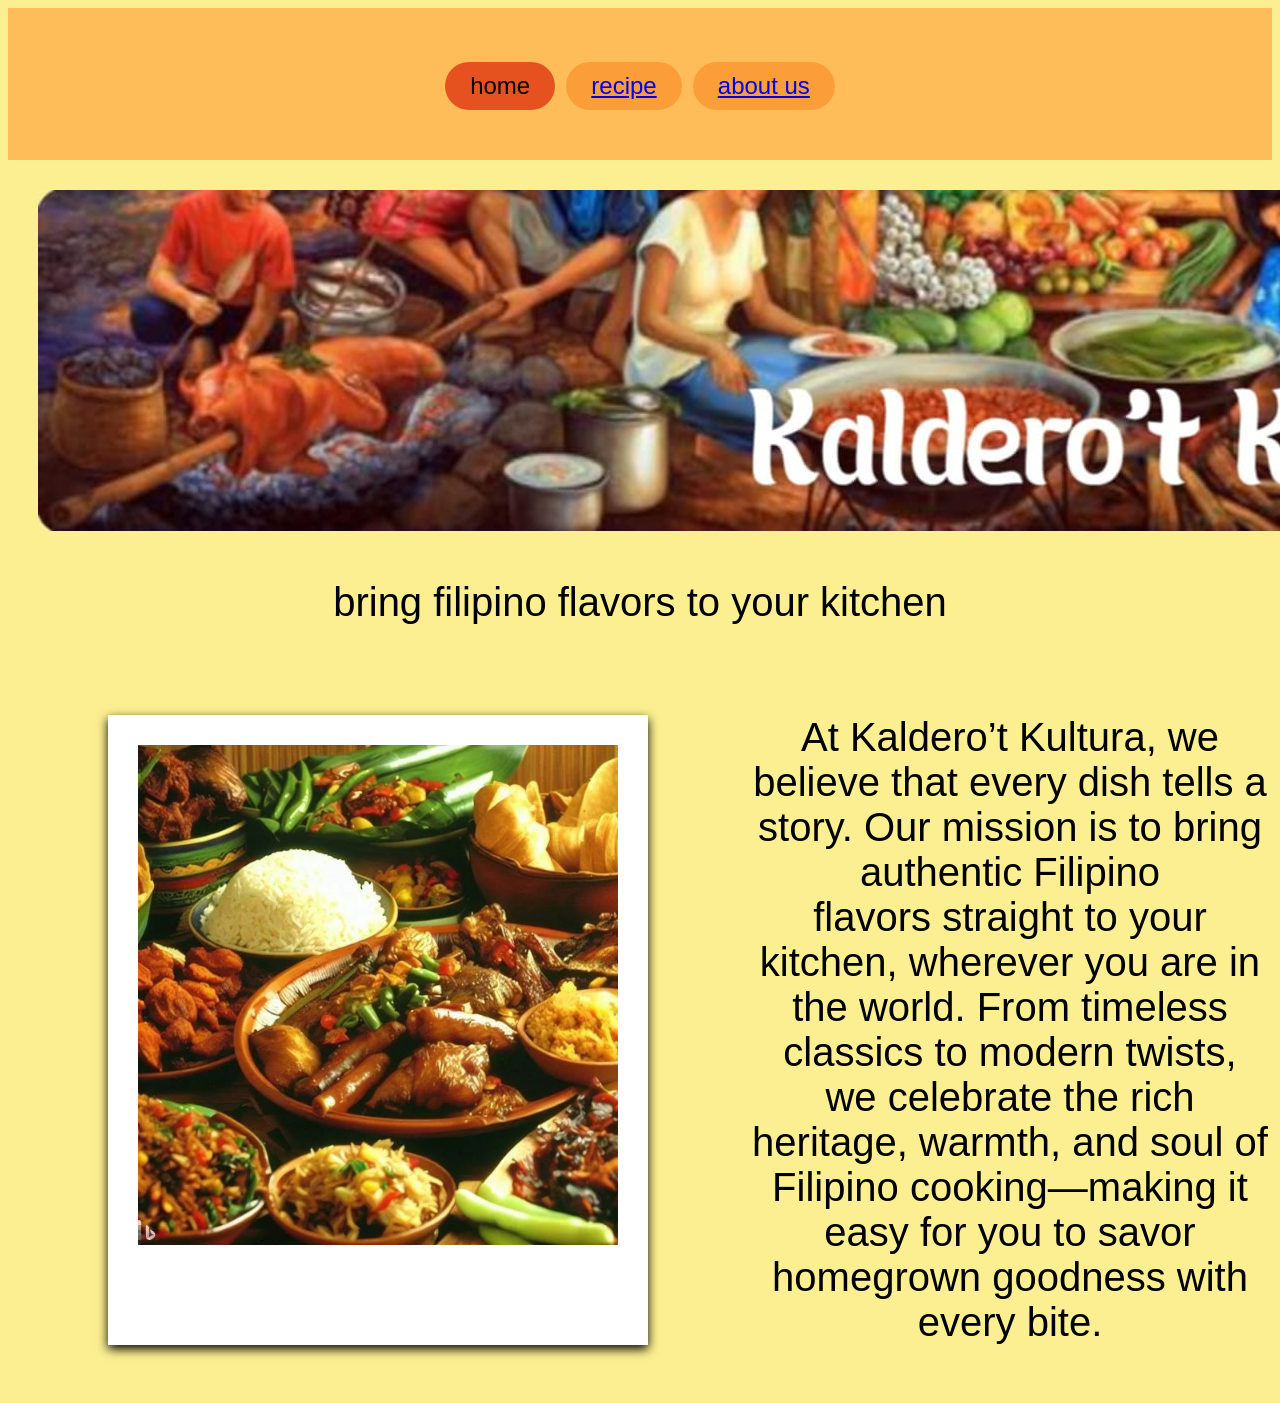
<file: index.html>
<!DOCTYPE html>
<html lang="en">
<head>
    <meta charset="UTF-8">
    <meta name="viewport" content="width=device-width, initial-scale=1.0">
    <title> Kaldero't Kultura</title>
    <style>
        body{
            background-color: #fcef91;
            font-size: 40px;
            font-family: Arial, Helvetica, sans-serif;
        }  
        
        .navbar{
          background-color: #ffbd59;
          padding: 50px;
          gap: 25px;
        }

        .nav-btn{
          background-color: #fb9e3a;
          padding: 10px 25px;
          border-radius: 25px;
          font-size: x-large;
          border: none;
        }

        .nav-btn.active{
          background-color: #e6521f;
        }

        .banner{
          margin: 30px;
          max-width: none;
        }

        .content{
          display: flex;
          gap: 50px;
          align-items: center;
          margin-left: 50px;
        }

        .polaroid img{
          height: 500px;
          width: 480px;
          display: block;
          border: 30px solid white;
          border-bottom: 100px solid white;
          margin-left: 500px;
          margin: 50px;
          box-shadow: 0 4px 10px;
        }

        .textbox{
          line-height: 1.5;
          margin-top: 200px;
          
        }


      

        
    </style>
</head>
<body>
  <center>
   <div class="navbar">
        <button class="nav-btn active">home</button>
        <button class="nav-btn"><a href="recipe.html">recipe</a></button>
        <button class="nav-btn"><a href="about-us.html">about us</a></button>
    </div>
    </center>


    <div class="main">
        <center>
      <diV class="banner">
        <img src="54a766e3-8466-4646-8c18-660b63648a2f.jpg">
      </diV>

        <div class="tagline">
         <p>bring filipino flavors to your kitchen</p>
        </diV>
      </center>
      
      <div class="content">
       <div class="polaroid">
        <img src="af4adde5-ee0a-402c-b5a3-0d094abff510.jpg" alt="filipino dishes">
       </div>
      

      <div class="text-box">
        <center>
        <p> At Kaldero’t Kultura, we believe that every dish tells a <br>story.
      Our mission is to bring authentic Filipino <br>flavors straight to your
      kitchen, wherever you are in <br>the world. From timeless classics to
      modern twists,<br> we celebrate the rich heritage, warmth, and soul of<br>
      Filipino cooking—making it easy for you to savor<br> homegrown goodness
      with every bite.</p>
      </center>
      </div>
    </div>
      
</body>

</html>
</file>
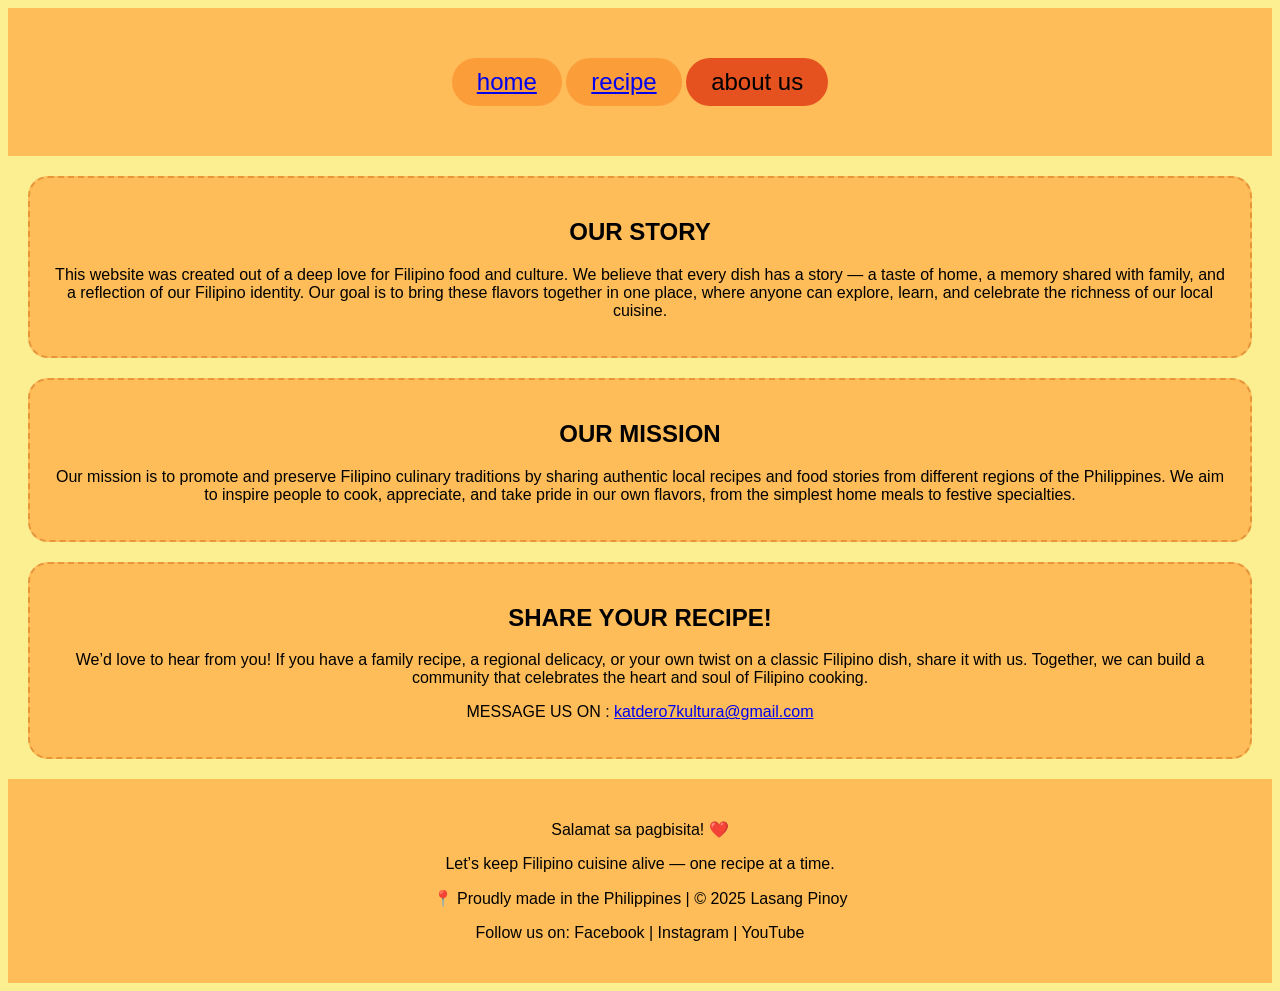
<file: about-us.html>
<!DOCTYPE html>
<html lang="en">

<head>
    <meta charset="UTF-8">
    <meta name="viewport" content="width=device-width, initial-scale=1.0">
    <title>About us</title>
    <link rel = "stylesheet"
          href ="style.css"/>
</head>

<body>
    <center>
        <div class="navbar">
            <button class="nav-btn"><a href="index.html">home</a></button>
            <button class="nav-btn"><a href="recipe.html">recipe</a></button>
            <button class="nav-btn active">about us</button>
        </div>
    </center>

    <div class="box story">
        <h2>OUR STORY</h2>
        <p>This website was created out of a deep love for Filipino food and culture. We believe that every dish has a
            story — a taste of home, a memory shared with family, and a reflection of our Filipino identity. Our goal is
            to bring these flavors together in one place, where anyone can explore, learn, and celebrate the richness of
            our local cuisine.</p>
    </div>

    <div class="box mission">
        <h2>OUR MISSION</h2>
        <p>Our mission is to promote and preserve Filipino culinary traditions by sharing authentic local recipes and
            food stories from different regions of the Philippines. We aim to inspire people to cook, appreciate, and
            take pride in our own flavors, from the simplest home meals to festive specialties.</p>
    </div>

    <div class="box share">
        <h2>SHARE YOUR RECIPE!</h2>
        <p>We’d love to hear from you! If you have a family recipe, a regional delicacy, or your own twist on a classic
            Filipino dish, share it with us. Together, we can build a community that celebrates the heart and soul of
            Filipino cooking.</p>

         <p class="email">
            MESSAGE US ON : <a href="email">katdero7kultura@gmail.com</a>
        </p>
    </div>

</section>

<!-- Footer -->
<footer>
    <p>Salamat sa pagbisita! ❤️</p>
    <p>Let’s keep Filipino cuisine alive — one recipe at a time.</p>
    <p>📍 Proudly made in the Philippines | © 2025 Lasang Pinoy</p>
    <p>Follow us on: Facebook | Instagram | YouTube</p>
</footer>

            
    </div>
</body>

</html>
</file>
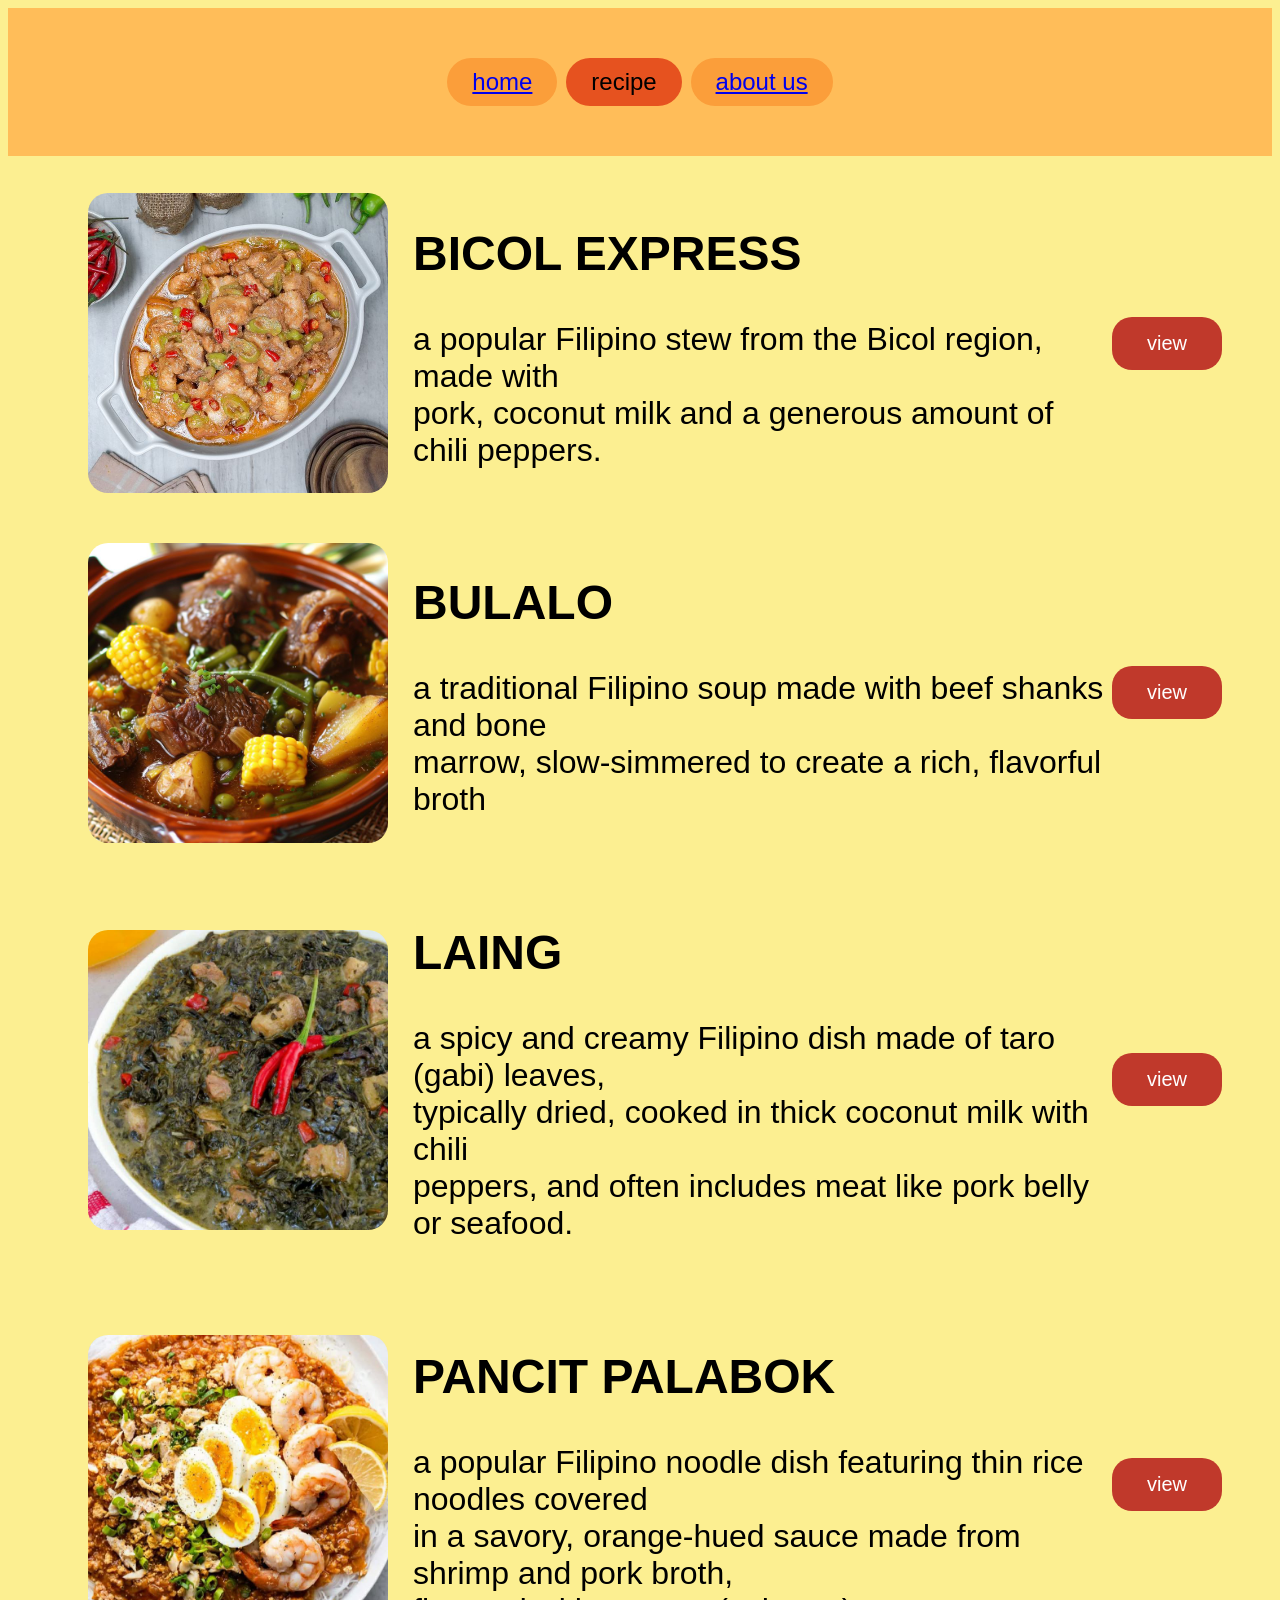
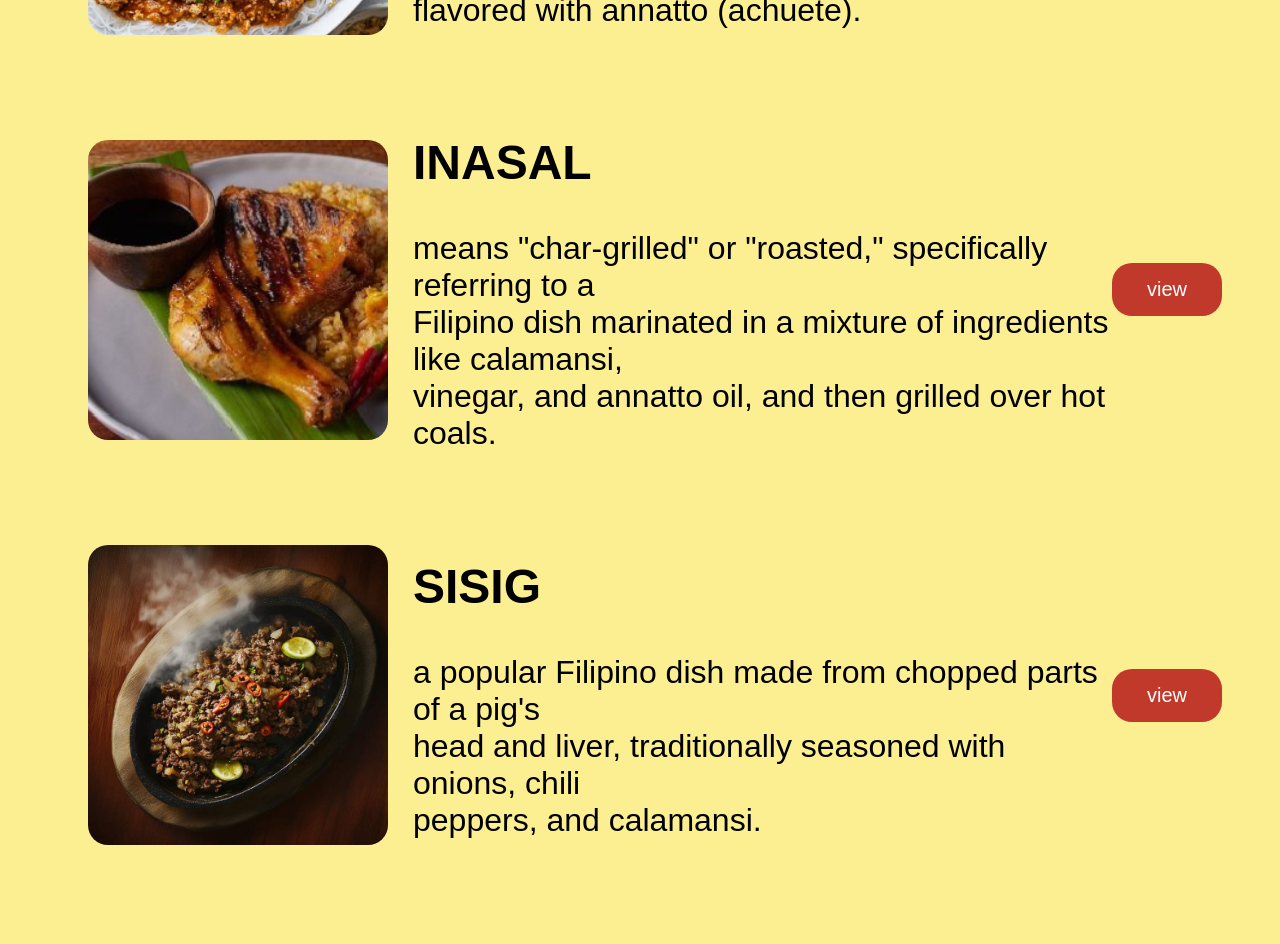
<file: recipe.html>
<!DOCTYPE html>
<html lang="en">
<head>
    <meta charset="UTF-8">
    <meta name="viewport" content="width=device-width, initial-scale=1.0">
    <title> Kaldero't Kultura</title>
    <style>
        body {
            background-color: #fcef91;
            font-size: xx-large;
            font-family: Arial, Helvetica, sans-serif;
        }

          .navbar{
          background-color: #ffbd59;
          padding: 50px;
          gap: 25px;
        }

        .nav-btn{
          background-color: #fb9e3a;
          padding: 10px 25px;
          border-radius: 25px;
          font-size: x-large;
          border: none;
        }

        .nav-btn.active{
          background-color: #e6521f;
        }
        
        .container{
            padding: 30px 50px;
        }

        .recipe{
            display: flex;
            align-items: center;
            margin-bottom: 35px;
            margin-left: 30px;
        }

        .recipe img{
            width: 300px;
            height: 300px;
            border-radius: 20px;
            margin-right: 25px;
        }

        .definition-text{
            flex: 1;
        }

        .definition-text h2{
            letter-spacing: 1px;
            font-size: 20px;
        }

        .definition-text p{
            font-size: 20px;
            line-height: 1.5;
        }

        .view-btn {
            background: #c0392b;
            color: white;
            border: none;
            font-size: 20px;
            padding: 15px 35px;
            border-radius: 20px;
            cursor: pointer;
            margin-left: auto;
        }

    </style>
</head>

<body>
    <center>
        <div class="navbar">
            <button class="nav-btn"><a href="index.html">home</a></button>
            <button class="nav-btn active">recipe</a></button>
            <button class="nav-btn"><a href="about-us.html">about us</a></button>
        </div>
    </center>

    <div class="container">

        <div class="recipe">
            <img src="5d920169-4b04-4105-a73b-389a0adc59eb.jpg" alt="bicol express">
            <div class="definition">
                <h2> BICOL EXPRESS</h2>
                <p>a popular Filipino stew from the Bicol region, made with <br>pork, coconut milk and a generous amount
                    of chili peppers.</p>
            </div>
            <button class="view-btn">view</button>
        </div>

        <div class="recipe">
            <img src="b481ceca-9c24-4ff9-a670-e9b1467930b2.jpg" alt="bulalo">
            <div class="definition">
                <h2>BULALO</h2>
                <p>a traditional Filipino soup made with beef shanks and bone<br>marrow, slow-simmered to create a rich,
                    flavorful broth</p>
            </div>
            <button class="view-btn">view</button>
        </div>

        <div class="recipe">
            <img src="94c66611-c7a8-48eb-ac27-2ac7f806ecca.jpg" alt="laing">
            <div class="definition">
                <h2>LAING</h2>
                <P>a spicy and creamy Filipino dish made of taro (gabi) leaves,<br>typically dried, cooked in thick
                    coconut milk with chili<br> peppers, and often includes meat like pork belly or seafood.</P>
            </div>
            <button class="view-btn">view</button>
        </div>

        <div class="recipe">
            <img src="6906b549-6281-40f7-8bf9-8fc798564596.jpg" alt="pancit palabok">
            <div class="definition">
                <h2>PANCIT PALABOK</h2>
                <p>a popular Filipino noodle dish featuring thin rice noodles covered <br>in a savory, orange-hued sauce
                    made from shrimp and pork broth,<br> flavored with annatto (achuete).</p>
            </div>
            <button class="view-btn">view</button>
        </div>

        <div class="recipe">
            <img src="b93c1045-38f4-45b4-b475-63f92b5d2fa9.jpg" alt="inasal">
            <div class="definition">
                <h2>INASAL</h2>
                <p>means "char-grilled" or "roasted," specifically referring to a <br>Filipino dish marinated in a
                    mixture of ingredients like calamansi,<br> vinegar, and annatto oil, and then grilled over hot
                    coals.</p>
            </div>
            <button class="view-btn">view</button>
        </div>

        <div class="recipe">
            <img src="3ba10416-f428-4640-ba92-1ad0ca335693.jpg" alt="sisig">
            <div class="definition">
                <h2>SISIG</h2>
                <p>a popular Filipino dish made from chopped parts of a pig's<br> head and liver, traditionally seasoned
                    with onions, chili<br> peppers, and calamansi.</p>
            </div>
            <button class="view-btn">view</button>
        </div>
</body>

</html>
</file>
<file: style.css>
body{
    font-family: Arial, Helvetica, sans-serif;
    background-color: #fcef91;
}

.navbar{
          background-color: #ffbd59;
          padding: 50px;
          gap: 25px;
        }

        .nav-btn{
          background-color: #fb9e3a;
          padding: 10px 25px;
          border-radius: 25px;
          font-size: x-large;
          border: none;
        }

        .nav-btn.active{
          background-color: #e6521f;
        }
        
        h2{
            text-align: center;
        }


        .box{
        background-color:  #ffbd59;
         align-items: stretch;
         padding: 20px;
         margin: 20px;
         border-radius: 20px;
         border: 2px dashed #e6953b;
         text-align: center;
        }

        email{
            margin-top: 15px;
            font-weight: bold;
        }

        footer{
            background-color: #ffbd59;
            text-align: center;
            padding: 25px;
            margin-top: 20px;
        }
</file>
